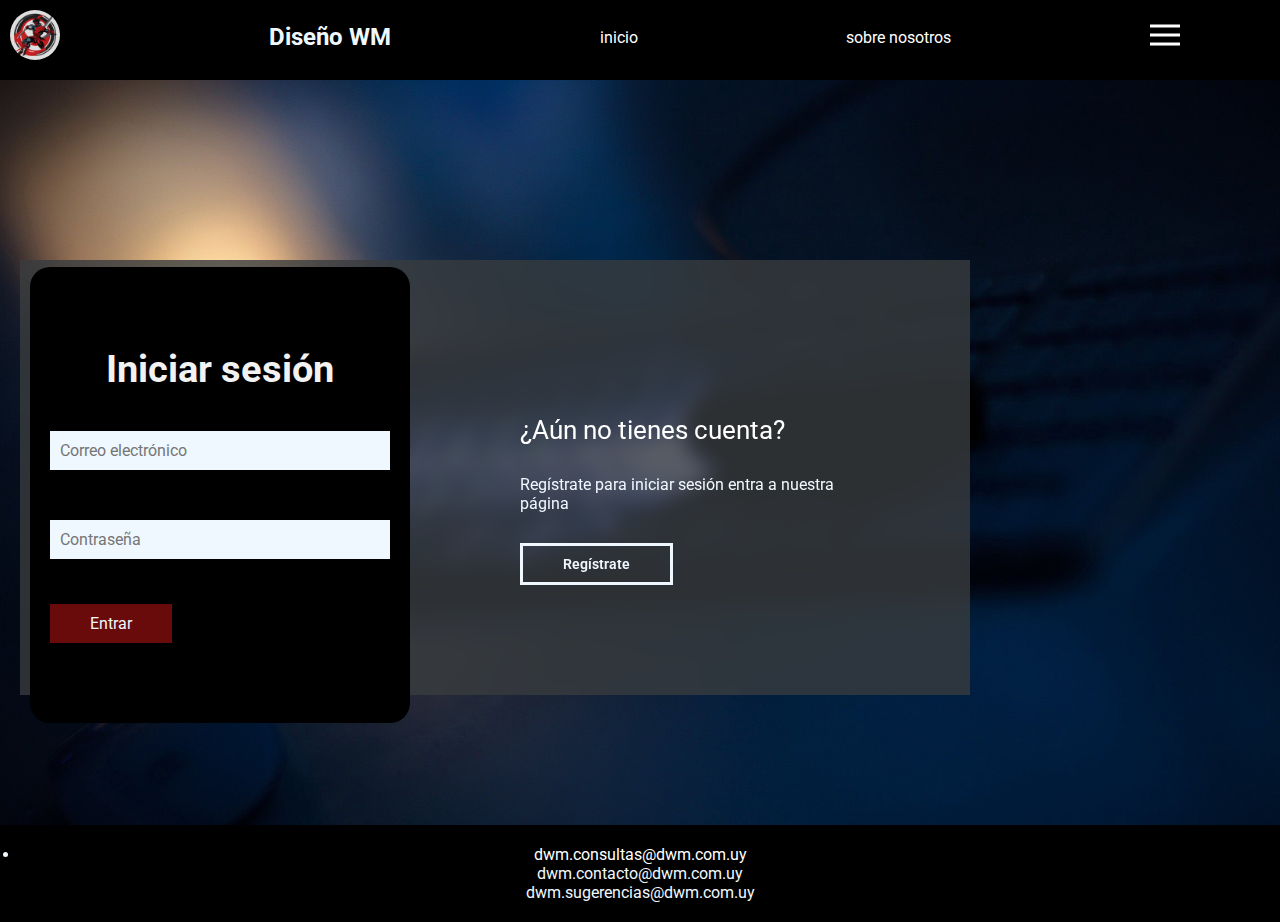
<file: INDEX.HTML>
<!DOCTYPE html>
<html lang="en">
<head>
   <meta charset="UTF-8">
   <meta http-equiv="X-UA-Compatible" content="IE=edge">
   <meta name="viewport" content="width=device-width, initial-scale=1.0">
   <title>Diseño web para mortales</title>
   <link rel="stylesheet" href="assets/css/assetsforms.css">
   <link rel="preconnect" href="https://fonts.googleapis.com">
<link rel="preconnect" href="https://fonts.gstatic.com" crossorigin>
<link href="https://fonts.googleapis.com/css2?family=Roboto:wght@500&display=swap" rel="stylesheet">
</head>
<body>
    <!-- Encabezado de la página -->
    <header id="header">
        <ul class="nav"> 
            
            <li>
            <img src="assets/css/imagenes/logo.ico" class="logo-img" alt="logo-pagina">
             </li>

             <li>
            <h2 class="logo" alt="diseño web para mortales">Diseño WM</h2>
            </li>

             <li><a class="a-lindos"href="INDEX.HTML">inicio</a></li>
             <li><a  class="a-lindos" href="parte1.html">sobre nosotros</a></li>

             <li class="menu-container" onclick="tocarsubmenu () " >
                <img class="img-menu" src="assets/css/imagenes/icons8-menú-50.png" alt="menu" > 
             <ul class="sub-lista">
             <li><a class="a-lindos" href="HTML.html">HTML</a></li>
             <li><a class="a-lindos" href="CSS.html">Css</a></li>
             <li><a class="a-lindos" href="Otros.html">otros</a></li>
            </ul>    
            </Li>
        </li>

        </ul> 
    </header>

    <!-- Contenido principal --->
    <main>
        <div class="contenedor__todo">
            <div class="caja_de_atras">
                <div class="caja_de_atras_login">
                    <h3>¿Ya tienes cuenta?</h3>
                    <p>Inicia sesión entra a nuestra página</p>
                    <button id="Btn_inicio-sesion">Iniciar sesión</button>
                </div>
                <div class="caja_de_atras_register">
                    <h3 class="letra-grande">¿Aún no tienes cuenta?</h3>
                    <p>Regístrate para iniciar sesión entra a nuestra página</p>
                    <button id="Btn_register">Regístrate</button>
                </div>
            </div>
            <div class="contenedor__login-register">
                <form action="" class="formulario_login">
                    <h2>Iniciar sesión</h2>
                    <input type="text" placeholder="Correo electrónico">
                    <input type="password" placeholder="Contraseña">
                    <button type="submit">Entrar</button>
                </form>
                <form action="" class="formulario_register">
                    <h2>Regístrate</h2>
                    <input type="text" placeholder="Nombre completo">
                    <input type="text" placeholder="Correo electrónico">
                    <input type="text" placeholder="Nombre de usuario">
                    <input type="text" placeholder="Contraseña">
                    <button type="submit">Registrarse</button>
                </form>
            </div>
        </div>
    </main>
    
    
<footer class=footer-1>
    <li>
        <ul><a href="">dwm.consultas@dwm.com.uy</a></ul>
        <ul>dwm.contacto@dwm.com.uy</ul>
        <ul>dwm.sugerencias@dwm.com.uy</ul>
    </li>
</footer >
   
    <script src="assets/js/scrip.js"></script>

    
</body>
</html>
</file>
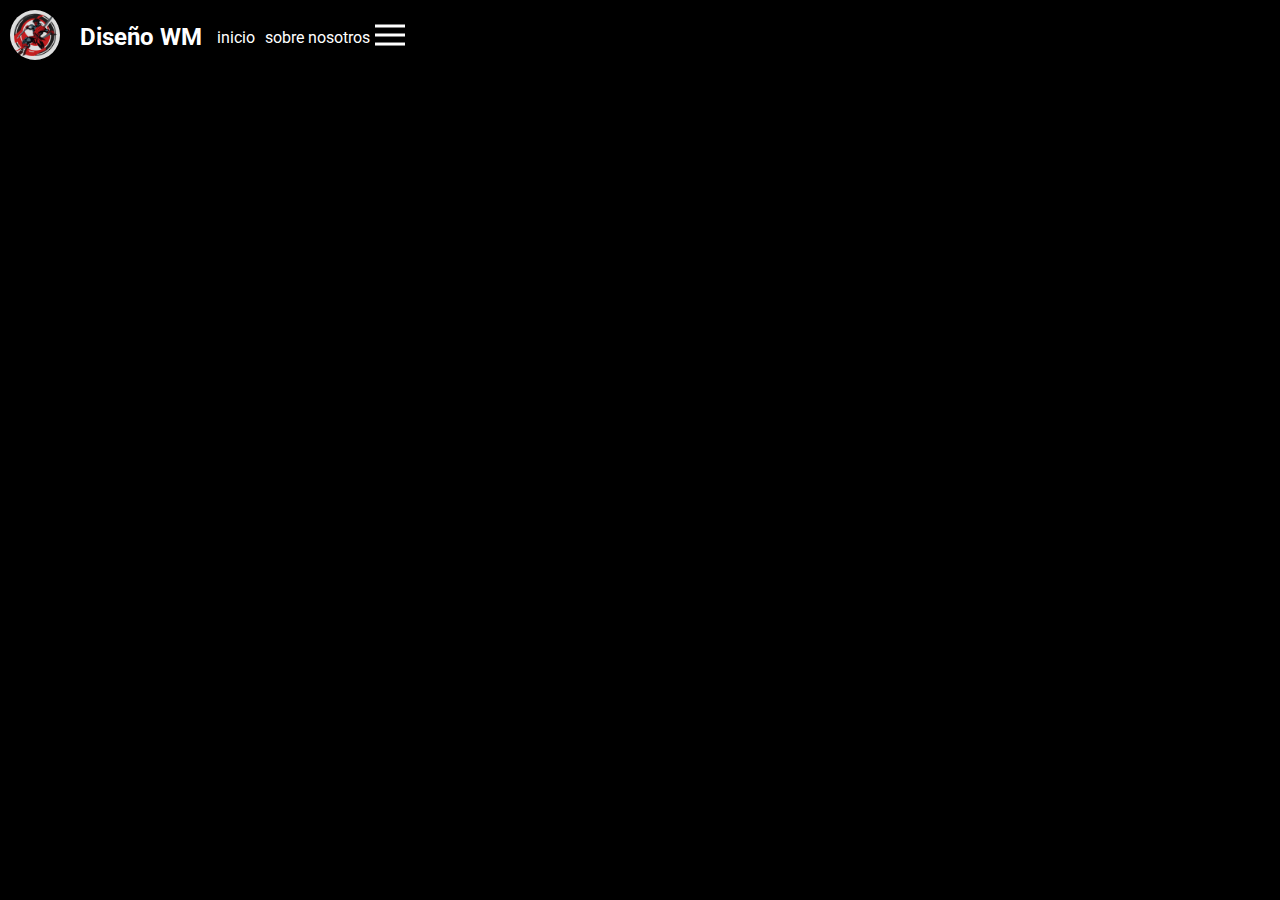
<file: CSS.html>
<!DOCTYPE html>
<html lang="en">
<head>
   <meta charset="UTF-8">
   <meta http-equiv="X-UA-Compatible" content="IE=edge">
   <meta name="viewport" content="width=device-width, initial-scale=1.0">
   <title>Diseño web para mortales</title>
   <link rel="stylesheet" href="assets/css/assets.css">
   <link rel="preconnect" href="https://fonts.googleapis.com">
   <link rel="preconnect" href="https://fonts.gstatic.com" crossorigin>
   <link href="https://fonts.googleapis.com/css2?family=Roboto:wght@500&display=swap" rel="stylesheet">   
</head>
<body>
    <!-- Encabezado de la página -->
    <header id="header">
        <ul class="nav"> 
            
            <li>
            <img src="/assets/css/imagenes/logo.ico" class="logo-img" alt="logo-pagina">
             </li>

             <li>
            <h2 class="logo" alt="diseño web para mortales">Diseño WM</h2>
            </li>

             <li><a class="a-lindos"href="INDEX.HTML">inicio</a></li>
             <li><a  class="a-lindos" href="parte1.html">sobre nosotros</a></li>

             <li class="menu-container" onclick="tocarsubmenu ()">
                <img class="img-menu" src="/assets/css/imagenes/icons8-menú-50.png" alt="menu"> 
             <ul class="sub-lista">
             <li><a class="a-lindos" href="HTML.html">HTML</a></li>
             <li><a class="a-lindos" href="CSS.html">Css</a></li>
             <li><a class="a-lindos" href="Otros.html">otros</a></li>
            </ul>    
            </Li>
        </li>

        </ul> 
    </header>
<body>
    
</body>
</html>
</file>
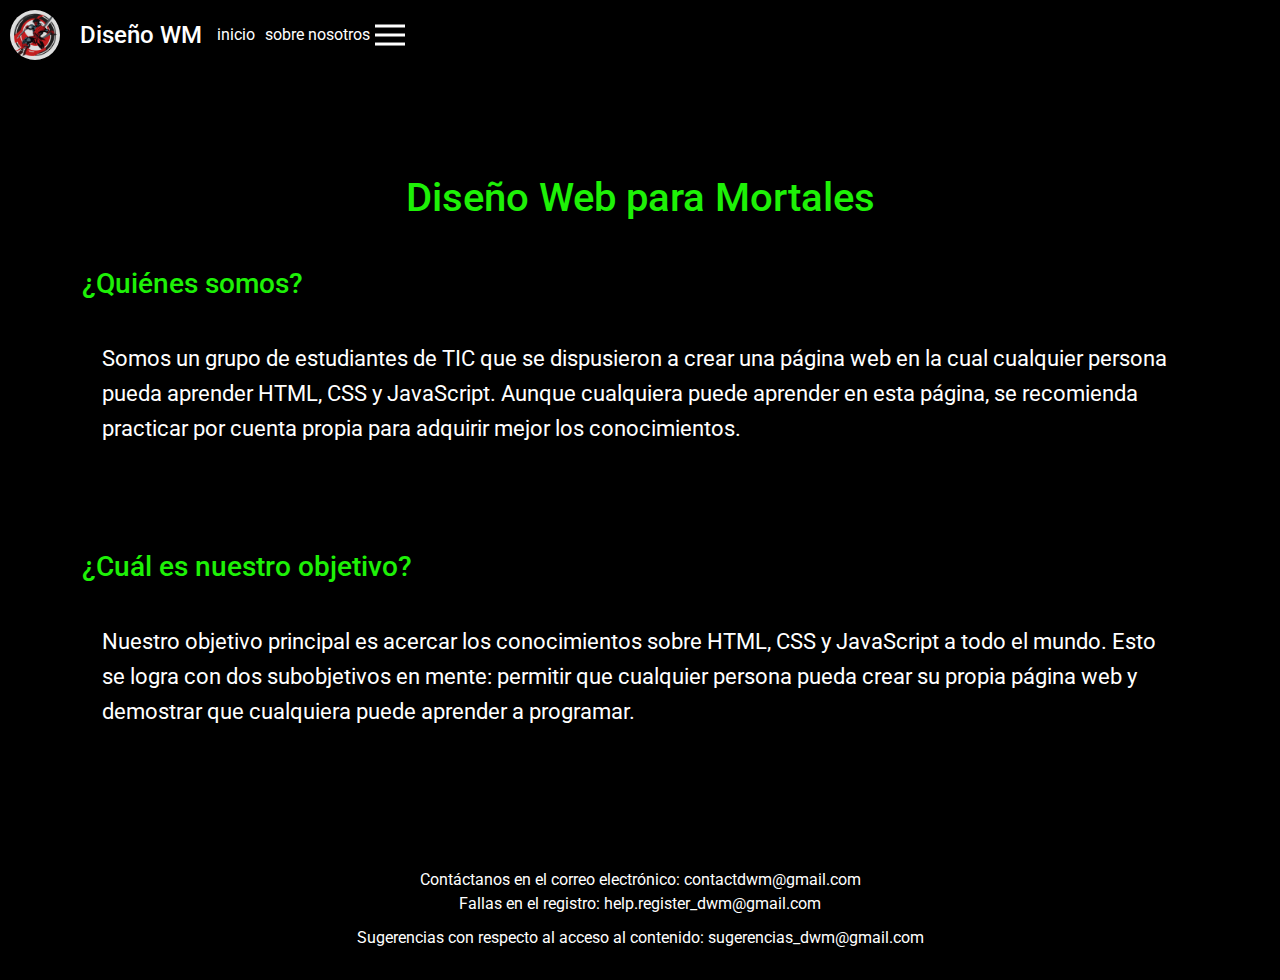
<file: parte1.html>
<!DOCTYPE html>
<html lang="en">
<head>
   <meta charset="UTF-8">
   <meta http-equiv="X-UA-Compatible">
   <meta name="viewport" content="width=device-width, initial-scale=1.0">
   <title>Diseño web para mortales</title>
   <link rel="preconnect" href="https://fonts.googleapis.com">
   <link rel="preconnect" href="https://fonts.gstatic.com" crossorigin>
   <link rel="stylesheet" href="https://cdn.jsdelivr.net/npm/bootstrap@5.3.0/dist/css/bootstrap.min.css">
<script src="https://cdn.jsdelivr.net/npm/bootstrap@5.3.0/dist/js/bootstrap.min.js"></script>
   <link href="https://fonts.googleapis.com/css2?family=Roboto:wght@500&display=swap" rel="stylesheet">   
   <link rel="stylesheet" href="assets/css/assets.css">

</head>
<body>
    <!-- Encabezado de la página -->
    <header id="header">
        <ul class="nav"> 
            
            <li>
            <img src="/assets/css/imagenes/logo.ico" class="logo-img" alt="logo-pagina">
             </li>

             <li>
            <h2 class="logo" alt="diseño web para mortales">Diseño WM</h2>
            </li>

             <li><a class="a-lindos"href="INDEX.HTML">inicio</a></li>
             <li><a  class="a-lindos" href="parte1.html">sobre nosotros</a></li>

             <li class="menu-container" onclick="tocarsubmenu ()">
                <img class="img-menu" src="/assets/css/imagenes/icons8-menú-50.png" alt="menu"> 
             <ul class="sub-lista">
             <li><a class="a-lindos" href="HTML.html">HTML</a></li>
             <li><a class="a-lindos" href="CSS.html">Css</a></li>
             <li><a class="a-lindos" href="Otros.html">otros</a></li>
            </ul>    
            </Li>
        </li>

        </ul> 
    </header>
<
    
    <!-- Contenido principal -->
    <main>
        
        <div class="container-md">
        
            <div class="row justify-content-center align-items-center g-2">
            
            <div class="col-md-12">

        <h1 class="letra-grandex2">Diseño Web para Mortales</h1>
        <article>
            <h2 class="letra-grande">¿Quiénes somos?</h2>
            <p id="letra">
                Somos un grupo de estudiantes de TIC que se dispusieron a crear una página web en la cual cualquier persona
                pueda aprender HTML, CSS y JavaScript. Aunque cualquiera puede aprender en esta página, se recomienda practicar
                por cuenta propia para adquirir mejor los conocimientos.
            </p>
             <br>
            <h2 class="letra-grande">¿Cuál es nuestro objetivo?</h2>
            <p id="letra">
                Nuestro objetivo principal es acercar los conocimientos sobre HTML, CSS y JavaScript a todo el mundo. Esto se
                logra con dos subobjetivos en mente: permitir que cualquier persona pueda crear su propia página web y demostrar
                que cualquiera puede aprender a programar.
            </p>
        </article>

          </div>
      </div>
    </div>
    </main>

    <br>

    <!-- Pie de página -->
    <footer class="footer-1">
        <p>Contáctanos en el correo electrónico: <a href="mailto:contactdwm@gmail.com" target="_blank">contactdwm@gmail.com</a></p>
        <ul>
          <li>Fallas en el registro: <a href="mailto:help.register_dwm@gmail.com" target="_blank">help.register_dwm@gmail.com</a></li>
          <li>Sugerencias con respecto al acceso al contenido: <a href="mailto:sugerencias_dwm@gmail.com" target="_blank">sugerencias_dwm@gmail.com</a></li>
        </ul>
    </footer>
    <script src="assets/js/scrip.js"></script>
</body>
</html>
</file>
<file: assets/css/assetsforms.css>
/* Estilos generales */
* {
    margin: 0;
    padding: 0;
    box-sizing: border-box;
    text-decoration: none;
    color: #f0f8ff;
    font-family: 'Roboto', sans-serif;
}

body {
background-image: url(imagenes/bg4.jpg);
    background-size: cover;
    background-repeat: no-repeat;
    background-position: center;
    background-attachment: fixed;
}

/* Estilos para el encabezado */
#header {
    height: 80px;
    background-color: #000;
    color: #fff;
    padding: 0;
    top: 0;
    position: absolute;
    width: 100%;
}

.logo-img {
    margin: 10px;
    width: 50px;
    height: 50px;
    border-radius: 100%;
}

.logo {
    font-size: 24px;
    margin: 10px;
}

.nav {
    display: flex;
    list-style: none;
    align-items: center;
    justify-content: space-between;
}

.a-lindos {
    color: #fff;
    text-decoration: none;
    margin: 10px;
    transition: color 0.3s ease;
}

.a-lindos:hover {
    color: #1ef107;
}
/* Estilos para el menú desplegable */
.menu-container {
    position: relative;
}

.img-menu {
    width: 30px;
    height: 30px;
    cursor: pointer;
    margin-right: 100px;
    transition: 500ms;
}

.sub-lista {
    display: none;
    padding: 10px;
    font-size: 20px; /* Aumentar el tamaño de la fuente */
    margin-top: 10px;
    list-style: none;
    position: absolute;
    background-color: #000;
    color: #fff; /* Cambiar el color de texto */
    border-radius: 5px; 
    box-shadow: 0 0 5px rgba(26, 25, 25, 0.3); 
    opacity: 0; 
    transition: opacity 0.3s ease;
}

.sub-lista li {
    padding: 8px;
    margin-bottom: 8px;
}

.sub-lista a {
    color: #fff;
    text-decoration: none;
    padding: 5px 10px;
    display: block;
    border-radius: 5px;
}

.sub-lista a:hover {
color: #1ef107;
}

.sub-lista {
    top: 40px;
    left: -10px;
    opacity: 1; /* Mostrar la sublista con transición suave */
}

/* Estilos para el contenido principal */
.letra-grandex2 {
    font-size: 40px;
    text-align: center;
    margin-top: 30px;
    color: #1ef107;
    margin-bottom: 30px;
  }
  
  .letra-grande {
    margin-top: 45px;
    color: #ffff;
    font-size: 28px;
    margin-bottom: 20px;
  }
  
  #letra {
    font-size: 22px;
    line-height: 1.6;
    margin-bottom: 15px;
background-color: #000;  
border-radius: 9px;
}
  article p {
    padding: 20px;
  }
main {
    width: 100%;
    padding: 20px;
    margin: auto;
    margin-top: 100px;
}

.contenedor__todo {
    width: 100%;
    max-width: 950px;
    margin-top: 140px;
    position: relative;
}

/* Estilos de caja de atrás */
.caja_de_atras {
    width: 100%;
    padding: 10px 20px;
    display: flex;
    justify-content: center;
    backdrop-filter: blur(10px);
    background-color: rgba(56, 60, 63, 0.8);
}

.caja_de_atras div {
    margin: 100px 80px;
    color: #f0f8ff;
    transition: 500ms;
}

.caja_de_atras div p,
.caja_de_atras div button {
    margin-top: 30px;
}

.caja_de_atras div h3 {
    font-weight: 400;
    font-size: 26px;
}

.caja_de_atras div button {
    padding: 10px 40px;
    border: 3px solid #f0f8ff;
    background: transparent;
    font-size: 14px;
    font-weight: 600;
    cursor: pointer;
    color: #f0f8ff;
    outline: none;
    transition: all 300ms;
}

.caja_de_atras div button:hover {
    background-color: #f0f8ff;
    color: #1ef107;
}

/* Estilos de formularios */
.contenedor__login-register {
    display: flex;
    align-items: center;
    width: 100%;
    max-width: 380px;
    position: relative;
    top: -270px;
    margin-top: 70px;
    left: 10px;
    transition: left 500ms cubic-bezier(0.175, 0.850, 0.320, 1.275);
}

.contenedor__login-register form {
    width: 100%;
    padding: 80px 20px;
    background-color: #000;
    position: absolute;
    border-radius: 20px;
}

.contenedor__login-register form h2 {
    font-size: 38px;
    text-align: center;
    margin-bottom: 20px;
    color: #f2f2f2;
}

.contenedor__login-register form input {
    width: 100%;
    margin-top: 20px;
    padding: 10px;
    border: none;
    background: #f0f8ff;
    font-size: 16px;
    outline: none;
    margin-bottom: 30px;
}

.contenedor__login-register form button {
    padding: 10px 40px;
    margin-top: 15px;
    border: none;
    font-size: 16px;
    background: #690b0b;
    color: #f0f8ff;
    cursor: pointer;
    outline: none;
}

.formulario_login {
    opacity: 1;
    display: block;
}

.formulario_register {
    display: none;
}

 /* pie de pagina*/
.footer-1 {
    position: absolute;
    margin-top: 40px;
    margin-bottom: 0px;
    background-color: #000;
    color: #fff;
    padding: 20px;
    text-align: center;
    width: 100%;
  }
  .footer-1 p,
  .footer-1 ul {
    margin: 0;
    padding: 0;
    list-style: none;
  }
  
  .footer-1 ul li {
    margin-bottom: 10px;
  }
  
  .footer-1 a {
    color: #fff;
    text-decoration: none;
  }
  

/* Diseño responsivo */
@media screen and (max-width: 850px) {
    main {
        margin-top: 50px;
    }

    .caja_de_atras {
        width: 350px;
        height: 300px;
        flex-direction: column;
    }

    .caja_de_atras div {
        margin: 0;
        position: relative;
    }

    .contenedor__login-register {
        top: -10px;
        left: -25px;
        margin: auto;
    }

    .contenedor__login-register form {
        position: relative;
    }
}
</file>
<file: assets/css/assets.css>
/* Estilos generales */
* {
    margin: 0;
    padding: 0;
    box-sizing: border-box;
    text-decoration: none;
    color: #fff;
    font-family: 'Roboto', sans-serif;
}

body {
background-color: #000;
}

/* Estilos para el encabezado */
#header {
    height: 80px;
    background-color: #000;
    color: #fff;
    padding: 0;
    top: 0;
    position: absolute;
    width: 100%;
}

.logo-img {
    margin: 10px;
    width: 50px;
    height: 50px;
    border-radius: 100%;
}

.logo {
    font-size: 24px;
    margin: 10px;
}

.nav {
    display: inline-flex;
    list-style: none;
    align-items: center;
    justify-content: space-between;
}

.a-lindos {
    color: #fff;
    text-decoration: none;
    margin: 5px;
    transition: color 0.3s ease;
}

.a-lindos:hover {
    color: #1ef107;
}

/* Estilos para el menú desplegable */
.menu-container {
    position: relative;
}

.img-menu {
    width: 30px;
    height: 30px;
    cursor: pointer;
    margin-right: 100px;
    transition: 500ms;
}

.sub-lista {
    display: none;
    padding: 10px;
    font-size: 20px; /* Aumentar el tamaño de la fuente */
    margin-top: 10px;
    list-style: none;
    position: absolute;
    background-color: #000;
    color: #fff; /* Cambiar el color de texto */
    border-radius: 5px; 
    box-shadow: 0 0 5px rgba(3, 3, 3, 0.3); 
    opacity: 0; 
    transition: opacity 0.3s ease;
}

.sub-lista li {
    padding: 8px;
    margin-bottom: 8px;
}

.sub-lista a {
    color: #fff;
    text-decoration: none;
    padding: 5px 10px;
    display: block;
    border-radius: 5px;
}

.sub-lista a:hover {
color: #1ef107;
}

.sub-lista {
    top: 40px;
    left: -10px;
    opacity: 1; /* Mostrar la sublista con transición suave */
}

/* Estilos para el contenido principal */
.letra-grandex2 {
    font-size: 40px;
    text-align: center;
    margin-top: 30px;
    color: #1ef107;
    margin-bottom: 30px;
  }
  
  .letra-grande {
    margin-top: 45px;
    color: #1ef107;
    font-size: 28px;
    margin-bottom: 20px;
  }
  
  #letra {
    font-size: 22px;
    line-height: 1.6;
    margin-bottom: 15px;
background-color: #0000;  
border-radius: 9px;
}
  article p {
    padding: 20px;
  }
main {
    width: 100%;
    padding: 20px;
    margin: auto;
    margin-top: 100px;
}

.contenedor__todo {
    width: 100%;
    max-width: 950px;
    margin-top: 140px;
    position: relative;
}


 /* pie de pagina*/
.footer-1 {
    position: absolute;
    margin-top: 40px;
    margin-bottom: 0px;
    background-color: #0000;
    color: #fff;
    padding: 20px;
    text-align: center;
    width: 100%;
  }
  .footer-1 p,
  .footer-1 ul {
    margin: 0;
    padding: 0;
    list-style: none;
  }
  
  .footer-1 ul li {
    margin-bottom: 10px;
  }
  
  .footer-1 a {
    color: #fff;
    text-decoration: none;
  }
  

/* Diseño responsivo */
@media screen and (max-width: 850px) {
    main {
        margin-top: 50px;
    }

    .caja_de_atras {
        width: 350px;
        height: 300px;
        flex-direction: column;
    }

    .caja_de_atras div {
        margin: 0;
        position: relative;
    }

    .contenedor__login-register {
        top: -10px;
        left: -25px;
        margin: auto;
    }

    .contenedor__login-register form {
        position: relative;
    }
}
</file>
